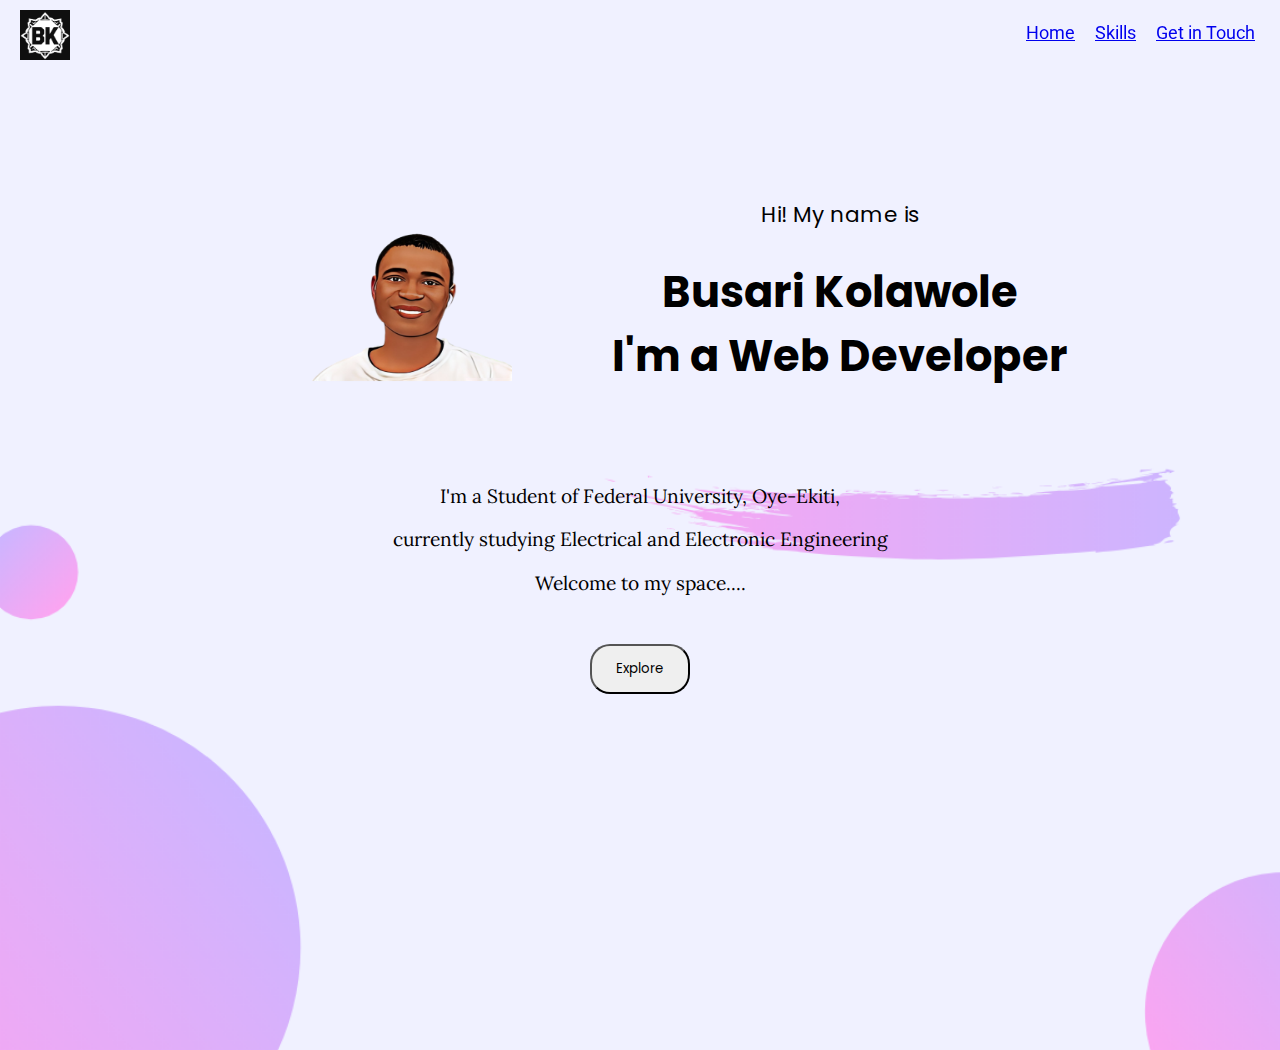
<file: index.html>
<!DOCTYPE html>
<html lang="en">
<head>
    <meta charset="UTF-8">
    <meta name="viewport" content="width=p, initial-scale=1.0">
    <title>Busari Kolawole Portolio</title>
    <link rel="stylesheet" href="project.css">
    <link rel="preconnect" href="https://fonts.googleapis.com">
    <link rel="preconnect" href="https://fonts.gstatic.com" crossorigin>
    <link href="https://fonts.googleapis.com/css2?family=Lora:ital,wght@0,40
     0..700;1,400..700&family=Roboto:ital,wght@0,100;0,300;0,400;0
    ,500;0,700;0,900;1,100;1,300;1,400;1,500;1,700;1,900&display=swap"
     rel="stylesheet">
     <link rel="preconnect" href="https://fonts.googleapis.com">
    <link rel="preconnect" href="https://fonts.gstatic.com" crossorigin>
    <link href="https://fonts.googleapis.com/css2?family=Lora:ital,
     wght@0,400..700;1,400..700&family=Playfair+Display:ital,wght@0
     ,400..900;1,400..900&family=Roboto:ital,
     wght@0,100;0,300;0,400;0,500;0,700;0,900;1,100;1,300;1,400;1,
     500;1,700;1,900&display=swap" rel="stylesheet">
     <link rel="preconnect" href="https://fonts.googleapis.com">
     <link rel="preconnect" href="https://fonts.gstatic.com" crossorigin>
     <link href="https://fonts.googleapis.com/css2?family=Lora:ital,wght@0,400..700;1,400..
        700&family=Playfair+Display:ital,wght@0,400..900;1,400..900&family=Roboto:ital
       ,wght@0,100;0,300;0,400;0,500;0,
         700;0,900;1,100;1,300;1,400;1,500;1,700;1,900&display=swap" rel="stylesheet">
         <link rel="preconnect" href="https://fonts.googleapis.com">
         <link rel="preconnect" href="https://fonts.gstatic.com" crossorigin>
         <link href="https://fonts.googleapis.com/css2?family=Lora:ital,wght@0,400
         ..700;1,400..700&family=Playfair+Display:ital,wght@0,400..900;1,400..
         900&family=Poppins:ital,wght@0,100;0,200;0,300;0,400;0,500;0,600;0,700;
         0,800;0,900;1,100;1,200;1,300;1,400;1,500;1,600;1,700;1,800;1,900&family=Roboto:ital
         ,wght@0,100;0,300;0,400;0,500;0,700;0,900;1,100;1,300;1,400;1,500;1,
         700;1,900&display=swap" rel="stylesheet">   
    


</head>
        <body>
      
            <div class="narbar">
              
        <div class="main-lbg"><img src="./img/logo-img.png" alt="logo-img"></div>
       
       
        <div class="nar-section">
                  <nav>
                        <ul>
                            <a href="index.html"> <li>Home</li></a>
                           <a href="skill.html"><li>Skills</li></a> 
                            <a href="get-in-touch.html"><li>Get in Touch</li></a> 
                       </ul>
                     </nav>
               </div>
          </div>


  
  <div class="hero">
             <div class="hero-img">
              <img src="./img/profile-img.png" alt="profile-img">
             </div>
               <div class="first">
                  <div class="intro">Hi! My name is</div>
                 <div class="intro-name"> <h1>Busari Kolawole <br> I'm a Web Developer</h1></div>
            </div>
    </div>


       
         <div class="section-two">
                <div class="s-paragraph">
                   <p id="me"> I'm a Student of Federal University, Oye-Ekiti,</p>
                    <p> currently studying Electrical and Electronic Engineering </p>
                     <div class="two">
                        <p> Welcome to my space....
                         </p>
                         </div>
                     </div>
               <li>
                    <a href="skill.html"><button id="myButton">Explore</button> </a>
            </li>
       </div>
     
</body>
</html>
</file>
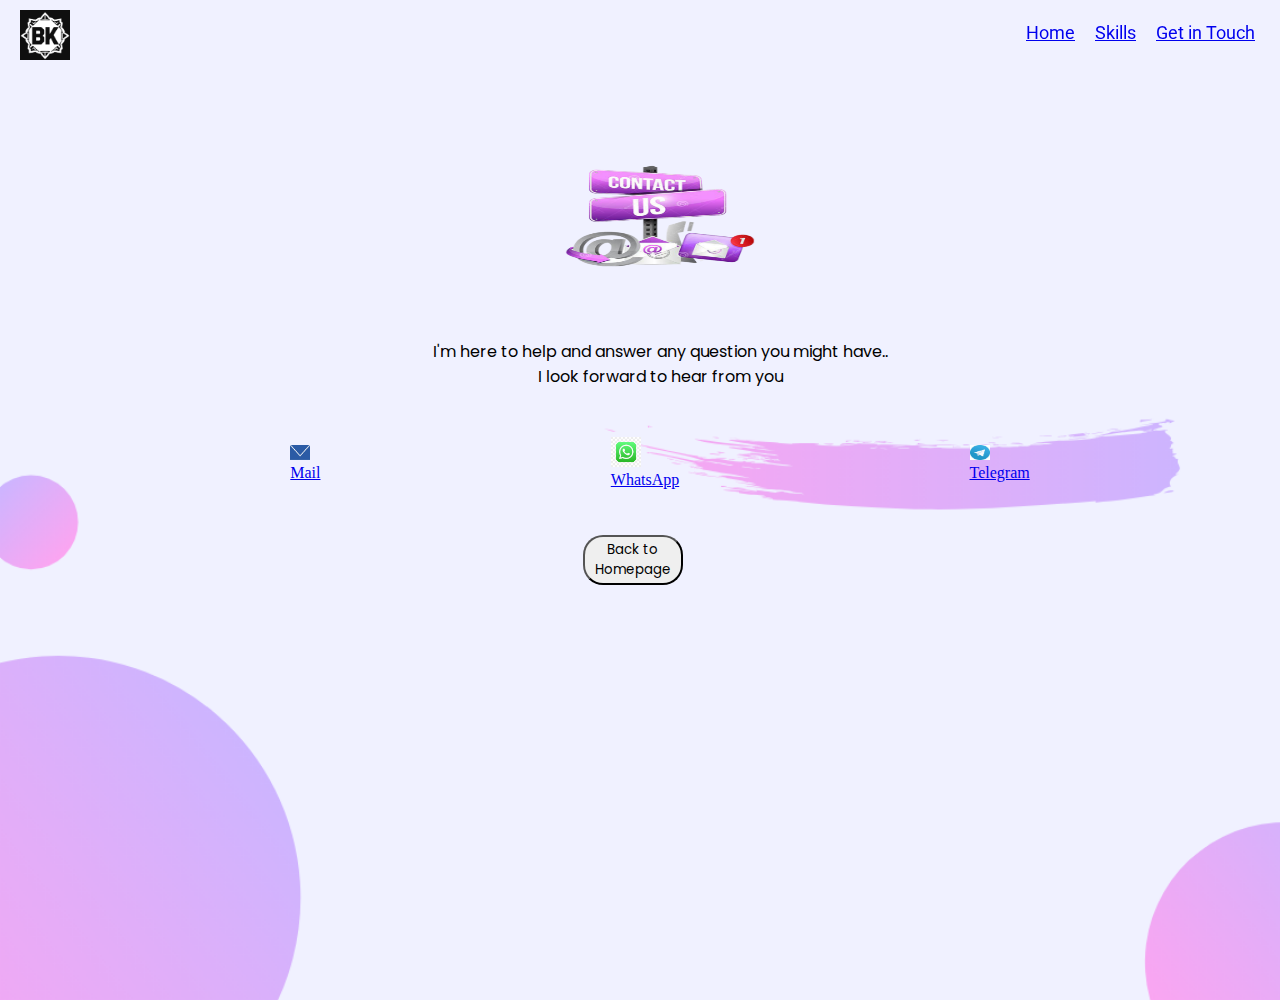
<file: get-in-touch.html>
<!DOCTYPE html>
<html lang="en">
<head>
    <meta charset="UTF-8">
    <meta name="viewport" content="width=device-width, initial-scale=1.0">
    <title>Busari Kolawole Portfolio</title>
    <link rel="stylesheet" href="project.css">
    <link rel="preconnect" href="https://fonts.googleapis.com">
    <link rel="preconnect" href="https://fonts.gstatic.com" crossorigin>
    <link href="https://fonts.googleapis.com/css2?family=Lora:ital,wght@0,40
     0..700;1,400..700&family=Roboto:ital,wght@0,100;0,300;0,400;0
    ,500;0,700;0,900;1,100;1,300;1,400;1,500;1,700;1,900&display=swap"
     rel="stylesheet">
     <link rel="preconnect" href="https://fonts.googleapis.com">
    <link rel="preconnect" href="https://fonts.gstatic.com" crossorigin>
    <link href="https://fonts.googleapis.com/css2?family=Lora:ital,
     wght@0,400..700;1,400..700&family=Playfair+Display:ital,wght@0
     ,400..900;1,400..900&family=Roboto:ital,
     wght@0,100;0,300;0,400;0,500;0,700;0,900;1,100;1,300;1,400;1,
     500;1,700;1,900&display=swap" rel="stylesheet">
     <link rel="preconnect" href="https://fonts.googleapis.com">
     <link rel="preconnect" href="https://fonts.gstatic.com" crossorigin>
     <link href="https://fonts.googleapis.com/css2?family=Lora:ital,wght@0,400..700;1,400..
        700&family=Playfair+Display:ital,wght@0,400..900;1,400..900&family=Roboto:ital
       ,wght@0,100;0,300;0,400;0,500;0,
         700;0,900;1,100;1,300;1,400;1,500;1,700;1,900&display=swap" rel="stylesheet">
         <link rel="preconnect" href="https://fonts.googleapis.com">
         <link rel="preconnect" href="https://fonts.gstatic.com" crossorigin>
         <link href="https://fonts.googleapis.com/css2?family=Lora:ital,wght@0,400
         ..700;1,400..700&family=Playfair+Display:ital,wght@0,400..900;1,400..
         900&family=Poppins:ital,wght@0,100;0,200;0,300;0,400;0,500;0,600;0,700;
         0,800;0,900;1,100;1,200;1,300;1,400;1,500;1,600;1,700;1,800;1,900&family=Roboto:ital
         ,wght@0,100;0,300;0,400;0,500;0,700;0,900;1,100;1,300;1,400;1,500;1,
         700;1,900&display=swap" rel="stylesheet">
</head>
<body>
  <div class="main-contact con">
    <div class="narbar">
              
        <div class="main-lbg"><img src="./img/logo-img.png" alt="logo-img"></div>
       
       
        <div class="nar-section">
                  <nav>
                        <ul>
                            <a href="index.html"> <li>Home</li></a>
                           <a href="skill.html"><li>Skills</li></a>
                            <a href="get-in-touch.html"><li>Get in Touch</li></a> 
                       </ul>
                     </nav>
               </div>
          </div>

         
 <div class="contact">
    <ul>
     <li>
       <img src="./img/correct-cont-img.png" alt="contact-img">

          </li>

        <li>
          <p>I'm here to help and answer any question
            you might have.. <br> I look forward to hear from you
           </p>
               </ul>
           </div>

       
     <div class="contact-links">
                <div class="mail">
               <ul>
                <li>
     
          <img src="./img/mail-img.jpg" alt="mail-img"></li>

       <li> <a href="mailto:busariolawoyinkolawole@gmail.com">
         Mail</a> </li>
         
        </ul>
     </div>
   

   
              <div class="whatsapp">
        <ul>
         <li> <img src="./img/wha-img.jpg" alt="whatsapp-img"></li>
         <li><a href="https://wa.me/+2348148592172" target="_blank">WhatsApp</a></li>

        </ul>

        </div>


     <div class="tele">
        <ul>
         <li><img src="./img/tel-img.jpeg" alt="telegram-img"></li>
         <li><a href="https://telegram.me/@Aaronb18" target="_blank">Telegram</a></li>
         
        </ul>
   
         </div>
             
        </div>

        <div class="contact-button">
            <a href="index.html">
              <button id="homeButton">Back to Homepage</button></a>
          </div>

       </div>

      
      </div>
</body>
</html>
</file>
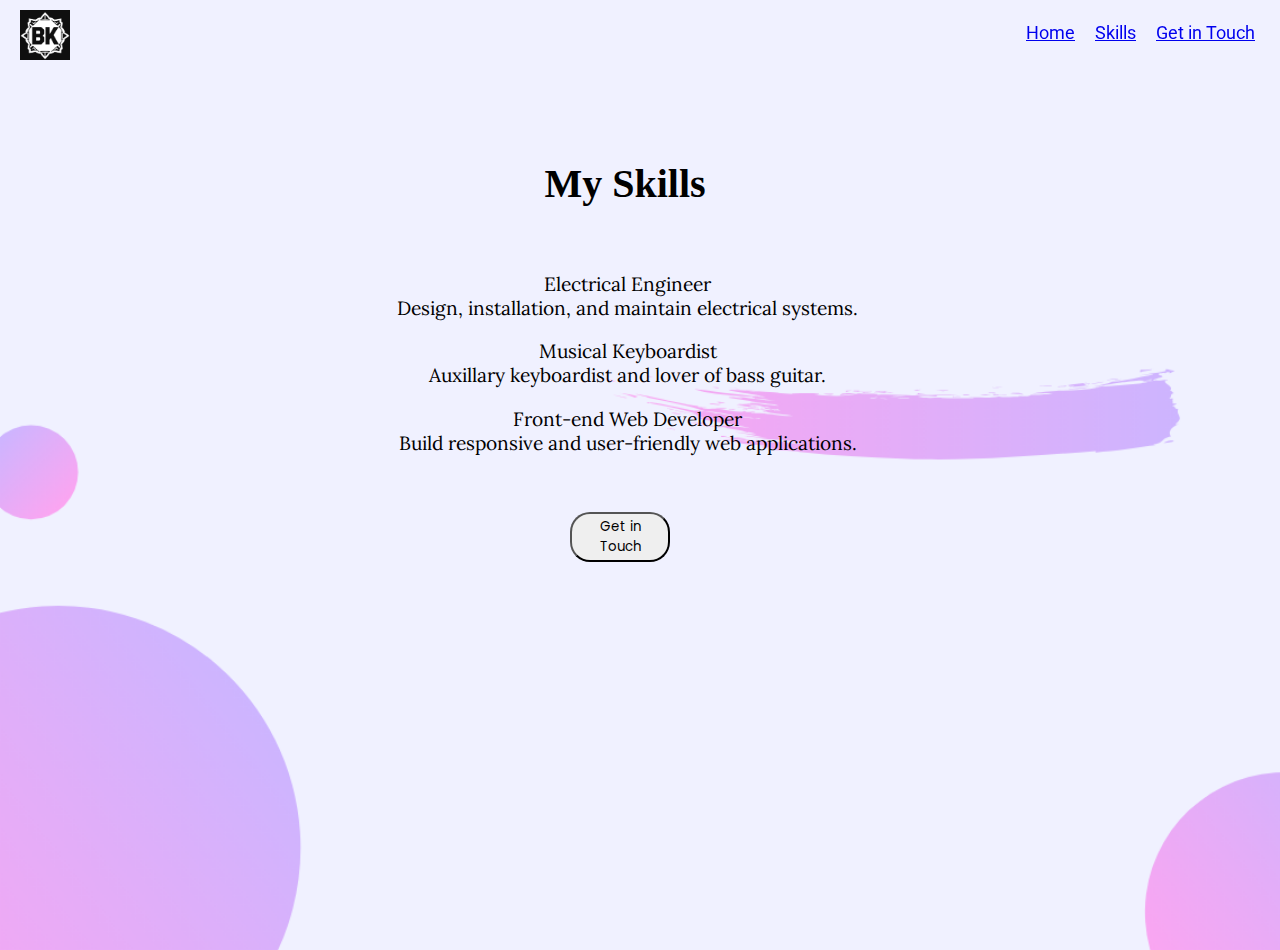
<file: skill.html>
<!DOCTYPE html>
<html>
<head>
<title>Busari Kolawole Portfolio</title>
<link rel="stylesheet" href="project.css">
<link rel="preconnect" href="https://fonts.googleapis.com">
<link rel="preconnect" href="https://fonts.gstatic.com" crossorigin>
<link href="https://fonts.googleapis.com/css2?family=Lora:ital,wght@0,40
 0..700;1,400..700&family=Roboto:ital,wght@0,100;0,300;0,400;0
,500;0,700;0,900;1,100;1,300;1,400;1,500;1,700;1,900&display=swap"
 rel="stylesheet">
 <link rel="preconnect" href="https://fonts.googleapis.com">
<link rel="preconnect" href="https://fonts.gstatic.com" crossorigin>
<link href="https://fonts.googleapis.com/css2?family=Lora:ital,
 wght@0,400..700;1,400..700&family=Playfair+Display:ital,wght@0
 ,400..900;1,400..900&family=Roboto:ital,
 wght@0,100;0,300;0,400;0,500;0,700;0,900;1,100;1,300;1,400;1,
 500;1,700;1,900&display=swap" rel="stylesheet">
 <link rel="preconnect" href="https://fonts.googleapis.com">
 <link rel="preconnect" href="https://fonts.gstatic.com" crossorigin>
 <link href="https://fonts.googleapis.com/css2?family=Lora:ital,wght@0,400..700;1,400..
    700&family=Playfair+Display:ital,wght@0,400..900;1,400..900&family=Roboto:ital
   ,wght@0,100;0,300;0,400;0,500;0,
     700;0,900;1,100;1,300;1,400;1,500;1,700;1,900&display=swap" rel="stylesheet">
     <link rel="preconnect" href="https://fonts.googleapis.com">
     <link rel="preconnect" href="https://fonts.gstatic.com" crossorigin>
     <link href="https://fonts.googleapis.com/css2?family=Lora:ital,wght@0,400
     ..700;1,400..700&family=Playfair+Display:ital,wght@0,400..900;1,400..
     900&family=Poppins:ital,wght@0,100;0,200;0,300;0,400;0,500;0,600;0,700;
     0,800;0,900;1,100;1,200;1,300;1,400;1,500;1,600;1,700;1,800;1,900&family=Roboto:ital
     ,wght@0,100;0,300;0,400;0,500;0,700;0,900;1,100;1,300;1,400;1,500;1,
     700;1,900&display=swap" rel="stylesheet">
</head>
<body>

   
  <div class="narbar">
              
    <div class="main-lbg"><img src="./img/logo-img.png" alt="logo-img"></div>
   
   
    <div class="nar-section">
              <nav>
                    <ul>
                        <a href="index.html"> <li>Home</li></a>
                       <a href="skill.html"><li>Skills</li></a> 
                        <a href="get-in-touch.html"><li>Get in Touch</li></a> 
                   </ul>
                 </nav>
           </div>
      </div>


  <div class="skill-section">
    

    <div class="skill-heading">
       <h1>My Skills</h1>
      </div>

<div class="skill-list">
<ul>
   <li>
    <p> Electrical Engineer <br>
     Design, installation, and maintain electrical systems.
    </p>
  </li>

   <li>
  
   <p> Musical Keyboardist <br>
   Auxillary keyboardist and lover of bass guitar.
      </p>
   </li>

    <li>
      <p> Front-end Web Developer <br>
           Build responsive and user-friendly web applications.
           </p>
     </li>
</ul>


<ul>
    <li>
      <a href="get-in-touch.html"><button id="myskillButton"> Get in Touch</button></a>
      </li>
      </ul>
  </div>
</div>
</body>
</file>
<file: project.css>
html , body{
    height: 100%;
    margin: 0;
    padding: 0;
    background-image: url(./img/bg-img.png);
    background-size: cover; 
    background-position: center;   
    background-repeat: no-repeat;
    
    }

li{
    list-style: none;
}

.narbar{
    display: flex;
    justify-content: space-between;
    align-items: center;
    margin-left: 20px;
    margin-right: 40px;
    font-size: large;
    font-family:'Roboto' , sans-serif;
    position: fixed;
    top: 0;
    width: 100%;
    z-index: 1000;
    
}


.nar-section > nav > ul{
    display: flex;
    flex-direction: row;
    gap: 20px;
    margin-left: 15px;
    margin-right: 45px;

}

.main-lbg > img{
    height: 50px;
    width: 50px;
    margin-top: 10px;
}


.hero-img > img{
    display: flex;
    height: 315px;
    width: 400px;
    align-items: center;
  
}
.hero{
    display: flex;
    flex-direction: row;
    justify-content: center;
    align-items: center;
    text-align: center;
    font-family: 'Playfair Display' , serif;
    font-size: large;
    margin-top: 150px;
}

 .section-two{
    display: flex;
    flex-direction: column;
    justify-content: center;
    align-items: center;
    font-family: 'lora';
    font-size: larger;

 }

#myButton:hover{
    color: palevioletred;
    border-radius: 20px;
    box-shadow: 20px;
    
}

#myButton{
    width: 100px;
    height: 50px;
    border-radius: 20px;
    cursor: pointer;
    align-items: center;
    margin-top: 30px;
    font-family: 'Poppins' , serif;
}
       

.first > p {
    text-align: center;
}

.s-paragraph > p , .two > p{
    text-align: center;
}

#me , p{
    font-family: 'lora' , serif;
}

.first > .intro{
    font-size: larger;
    font-family: 'Poppins' , serif;
}

.intro-name{
    font-size: larger;
    font-family:'Poppins' ;
    text-align: center;
    padding-top: -10px;
}






.contact{
    display: flex;
    justify-content: center;
    text-align: center;
    font-family: 'Poppins' , serif;
    align-items: baseline;
    margin-top: 100px;

}



.contact > ul> li > img{
    width: 400px;
    height: 200px;
}


.contact > ul> li > p{
font-family: 'Poppins' , serif;

}

.skill-heading > h1{
    text-align: center;
    margin-top: 50px;
    justify-items: center;
    align-items: center;
}

.skill-heading{
    padding-top: 60px;
    justify-items: center;
    align-items: center;
    margin-right: 30px;
}


#myskillButton:hover{
    color: palevioletred;
    border-radius: 20px;
    box-shadow: 20px;

}

#homeButton:hover{
    color: palevioletred;
    border-radius: 25px;
    box-shadow: 20px;
}

.contact-button{
    display: flex;
    margin-top: 30px;
    justify-content: center;
}

#myskillButton{
    width: 100px;
    height: 50px;
    border-radius: 20px;
    cursor: pointer;
    align-items: center;
    margin-top: 0px;
    margin-right: 15px;
    font-family: 'Poppins' , serif;

}

#homeButton{
    width: 100px;
    height: 50px;
    border-radius: 20px;
    cursor: pointer;
    align-items: center;
    margin-top: 0px;
    margin-right: 15px;
    font-family: 'Poppins' , serif;

}


.skill-heading{
    margin-top: 50px;
    font-size: 20px;
}

.skill-list{
    font-size: larger;
    display: flex;
    flex-direction: column;
    align-items: center;
    text-align: center;
    margin-top: 20px;
    padding-right: 30px;
}

.skill-list > ul >li{
    padding-right: 35px;
    column-gap: 10px;
}

 .whatsapp > ul> li > img{
    width: 30px;
    height: 30px;
}

.tele > ul> li > img{
    width: 20px;
    height: 15px;

}

.mail > ul> li > img{
    width: 20px;
    height: 15px;

}

.contact-links{
    display: flex;
    flex-direction: row;
    justify-content: space-evenly;
    align-items: center;
}

.main-contact-con{
    display: flex;
    padding: 0;
    margin: 0;
}


    

/* Extra Small Devices (max-width: 575px) */
@media(min-width: 320px) and (max-width: 575px)  {
    .narbar{
        display: flex;
        justify-content: space-between;
        align-items: center;
        margin-left: 20px;
        margin-right: 40px;
        font-size: 9px;
        font-family:'Roboto' , sans-serif;
    }
    
    
    .nar-section > nav > ul{
        display: flex;
        flex-direction: row;
        gap: 20px;
        margin-left: 15px;
        margin-right: 45px;
    
    }
    
    .main-lbg > img{
        height: 25px;
        width: 25px;
        margin-top: 5px;
        margin-left: 50px;
    }
    
    
    .hero-img > img{
        display: flex;
        height: 95px;
        width: 200px;
        align-items: center;
      
    }
    .hero{
        display: flex;
        flex-direction: column;
        justify-content: center;
        align-items: center;
        text-align: center;
        font-family: 'Playfair Display' , serif;
        font-size: 5px;
        margin-top: 80px;
    }
    
     .section-two{
        display: flex;
        flex-direction: column;
        justify-content: center;
        align-items: center;
        font-family: 'lora';
        font-size: 10px;
    
     }
    
    #myButton:hover{
        color: palevioletred;
        border-radius: 20px;
        box-shadow: 20px;
        
    }
    
    #myButton{
        width: 100px;
        height: 50px;
        border-radius: 20px;
        cursor: pointer;
        align-items: center;
        margin-top: 30px;
        font-family: 'Poppins' , serif;
    }
           
    
    .first > p {
        text-align: center;
    }
    
    .s-paragraph > p , .two > p{
        text-align: center;
    }
    
    #me , p{
        font-family: 'lora' , serif;
    }
    
    .first > .intro{
        font-size: larger;
        font-family: 'Poppins' , serif;
    }
    
    .intro-name{
        font-size: larger;
        font-family:'Poppins' ;
        text-align: center;
        padding-top: -10px;
    }
    
    
    
    
    
    
    .contact{
        display: flex;
        justify-content: center;
        text-align: center;
        font-family: 'Poppins' , serif;
        align-items: baseline;
        margin-top: 100px;
    
    }
    
    
    
    .contact > ul> li > img{
        width: 400px;
        height: 200px;
    }
    
    
    .contact > ul> li > p{
    font-family: 'Poppins' , serif;
    
    }
    
    .skill-heading > h1{
        text-align: center;
        margin-top: 50px;
        justify-items: center;
        align-items: center;
    }
    
    .skill-heading{
        padding-top: 60px;
        justify-items: center;
        align-items: center;
        margin-right: 30px;
    }
    
    
    #myskillButton:hover{
        color: palevioletred;
        border-radius: 20px;
        box-shadow: 20px;
    
    }
    
    #homeButton:hover{
        color: palevioletred;
        border-radius: 25px;
        box-shadow: 20px;
    }
    
    .contact-button{
        display: flex;
        margin-top: 30px;
        justify-content: center;
    }
    
    #myskillButton{
        width: 100px;
        height: 50px;
        border-radius: 20px;
        cursor: pointer;
        align-items: center;
        margin-top: 0px;
        margin-right: 15px;
        font-family: 'Poppins' , serif;
    
    }
    
    #homeButton{
        width: 100px;
        height: 50px;
        border-radius: 20px;
        cursor: pointer;
        align-items: center;
        margin-top: 0px;
        margin-right: 15px;
        font-family: 'Poppins' , serif;
    
    }
    
    
    .skill-heading{
        margin-top: 50px;
        font-size: 20px;
    }
    
    .skill-list{
        font-size: larger;
        display: flex;
        flex-direction: column;
        align-items: center;
        text-align: center;
        margin-top: 20px;
        padding-right: 30px;
    }
    
    .skill-list > ul >li{
        padding-right: 35px;
        column-gap: 10px;
    }
    
     .whatsapp > ul> li > img{
        width: 30px;
        height: 30px;
    }
    
    .tele > ul> li > img{
        width: 20px;
        height: 15px;
    
    }
    
    .mail > ul> li > img{
        width: 20px;
        height: 15px;
    
    }
    
    .contact-links{
        display: flex;
        flex-direction: row;
        justify-content: space-evenly;
        align-items: center;
    }
    
    .main-contact-con{
        display: flex;
        padding: 0;
        margin: 0;
    }
    

}
</file>
